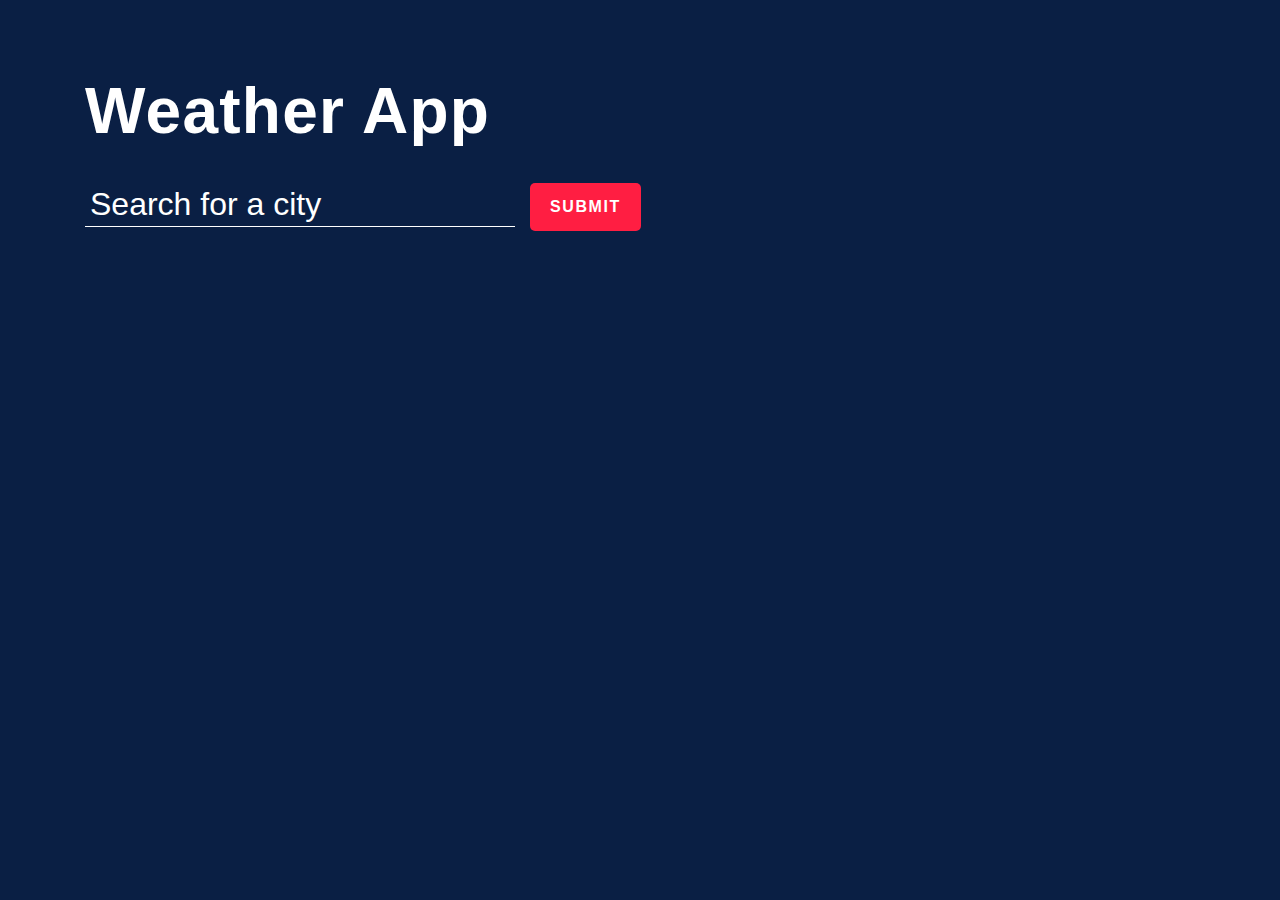
<file: index.html>
<!doctype html>
<html lang="en">

<head>
    <meta charset="UTF-8">
    <meta name="viewport"
        content="width=device-width, user-scalable=no, initial-scale=1.0, maximum-scale=1.0, minimum-scale=1.0">
    <meta http-equiv="X-UA-Compatible" content="ie=edge">
    <title>Botostart</title>
    <link rel="stylesheet" href="./style.css">
</head>

<body>
    <section class="top-banner">
        <div class="container">
            <h1 class="heading">Weather App</h1>
            <form>
                <input type="text" placeholder="Search for a city" autofocus>
                <button type="submit">SUBMIT</button>
                <span class="msg"></span>
            </form>
        </div>
    </section>
    <section class="ajax-section">
        <div class="container">
            <ul class="cities"></ul>
        </div>
    </section>
    <script src="./main.js"></script>
</body>

</html>
</file>
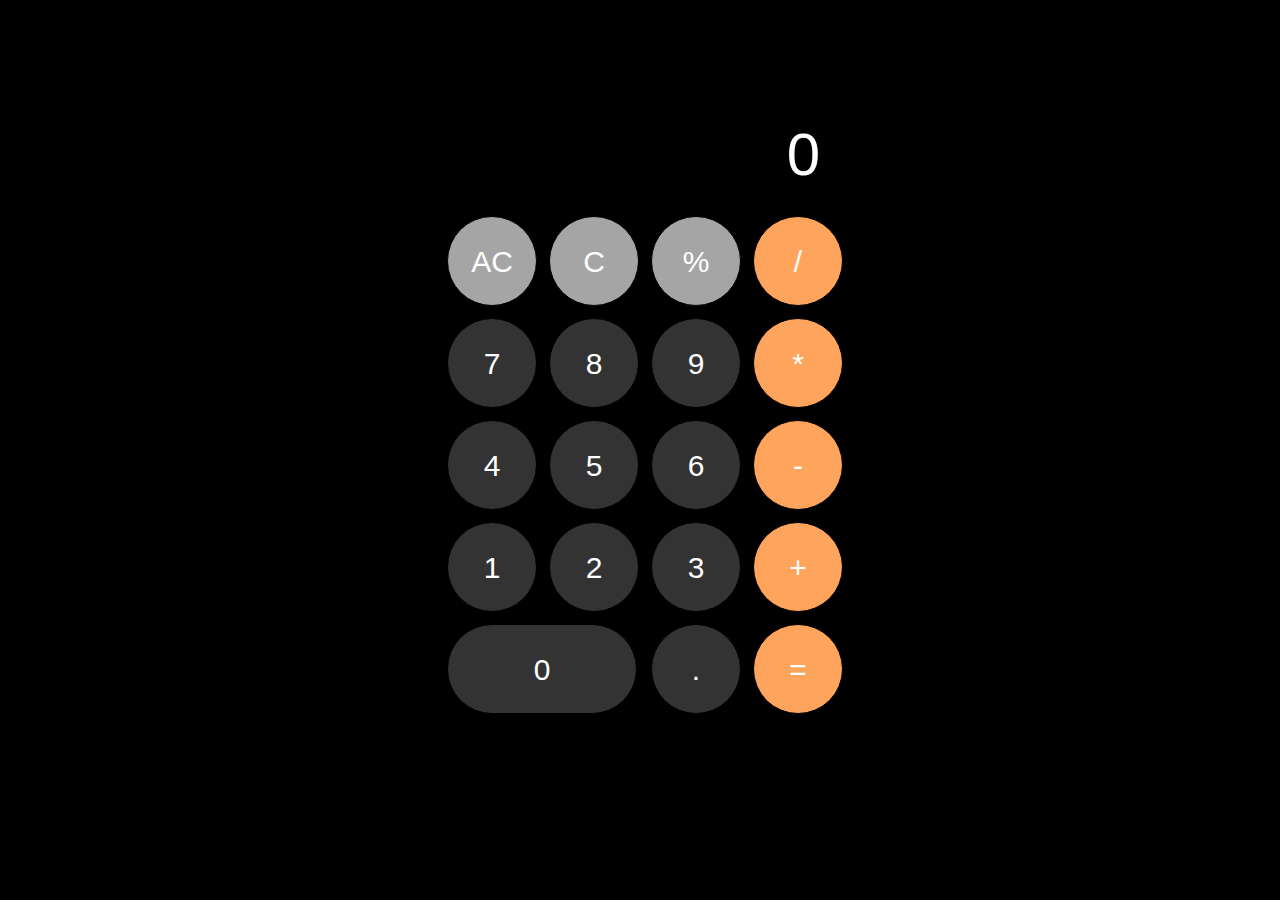
<file: calculate_project/index.html>
<!doctype html>
<html lang="en">

<head>
    <meta charset="UTF-8">
    <meta name="viewport"
        content="width=device-width, user-scalable=no, initial-scale=1.0, maximum-scale=1.0, minimum-scale=1.0">
    <meta http-equiv="X-UA-Compatible" content="ie=edge">
    <title>JavaScript Calculator</title>
    <link rel="stylesheet" href="./style.css">
</head>

<body>

    <div class="calc">
        <div class="display">0</div>
        <div class="keypad">
            <table class="keypad-table">
                <tr>
                    <td>
                        <div class="key all-clear">AC</div>
                    </td>
                    <td>
                        <div class="key clear-last">C</div>
                    </td>
                    <td>
                        <div class="key show-display">%</div>
                    </td>
                    <td>
                        <div class="key show-display">/</div>
                    </td>
                </tr>
                <tr>
                    <td>
                        <div class="key show-display">7</div>
                    </td>
                    <td>
                        <div class="key show-display">8</div>
                    </td>
                    <td>
                        <div class="key show-display">9</div>
                    </td>
                    <td>
                        <div class="key show-display">*</div>
                    </td>
                </tr>
                <tr>
                    <td>
                        <div class="key show-display">4</div>
                    </td>
                    <td>
                        <div class="key show-display">5</div>
                    </td>
                    <td>
                        <div class="key show-display">6</div>
                    </td>
                    <td>
                        <div class="key show-display">-</div>
                    </td>
                </tr>
                <tr>
                    <td>
                        <div class="key show-display">1</div>
                    </td>
                    <td>
                        <div class="key show-display">2</div>
                    </td>
                    <td>
                        <div class="key show-display">3</div>
                    </td>
                    <td>
                        <div class="key show-display">+</div>
                    </td>
                </tr>
                <tr>
                    <td colspan="2">
                        <div class="key show-display" style="width: 190px">0</div>
                    </td>
                    <td>
                        <div class="key show-display">.</div>
                    </td>
                    <td>
                        <div class="key calculate">=</div>
                    </td>
                </tr>
            </table>
        </div>
    </div>
    <script src="./main.js"></script>
</body>

</html>
</file>
<file: calculate_project/style.css>
*{
    padding: 0;
    margin: 0;
    box-sizing: border-box;
    font-size: 30px;
    font-family: Arial;
 }
 body{
    background-color: #000000;
 }
 .calc{
    width: 400px;
    margin: 100px auto;
 }
 .display{
    color: #ffffff;
    text-align: right;
    font-size: 60px;
    padding: 20px;
 }
 .keypad{
 
 }
 .keypad-table{
 
 }
 .keypad-table tr:first-child .key{
    background-color: #a5a5a5;
 }
 .keypad-table tr:first-child .key:active{
    background-color: #a5a5a590;
 }
 .keypad-table tr td:last-child .key{
    background-color: #ffa45c;
 }
 .keypad-table tr td:last-child .key:active{
    background-color: #ffa45ccc;
 }
 .key{
    width: 90px;
    height: 90px;
    border: 1px solid black;
    text-align: center;
    line-height: 90px;
    border-radius: 90px;
    margin: 5px;
    background-color: #333333;
    color: #ffffff;
    cursor: pointer;
    user-select: none;
 }
 .key:active{
    background-color: #33333390;
 }
</file>
<file: style.css>
/* RESET STYLES
–––––––––––––––––––––––––––––––––––––––––––––––––– */
:root {
    --bg_main: #0a1f44;
    --text_light: #fff;
    --text_med: #53627c;
    --text_dark: #1e2432;
    --red: #ff1e42;
    --darkred: #c3112d;
    --orange: #ff8c00;
  }
  
  * {
    margin: 0;
    padding: 0;
    box-sizing: border-box;
    font-weight: normal;
  }
  
  a {
    color: inherit;
    text-decoration: none;
  }
  
  button {
    cursor: pointer;
  }
   
  input {
    -webkit-appearance: none;
  }
   
  button,
  input {
    border: none;
    background: none;
    outline: none;
    color: inherit;
  }
  
  img {
    display: block;
    max-width: 100%;
    height: auto;
  }
  
  ul {
    list-style: none;
  }
  
  body {
    font: 1rem/1.3 "Roboto", sans-serif;
    background: var(--bg_main);
    color: var(--text_dark);
    padding: 70px;
  }
  
  .container {
    width: 100%;
    max-width: 1200px;
    margin: 0 auto;
    padding: 0 15px;
  }
  
  
  /* SECTION #1
  –––––––––––––––––––––––––––––––––––––––––––––––––– */
  .top-banner {
    color: var(--text_light);
  }
  
  .heading {
    font-weight: bold;
    font-size: 4rem;
    letter-spacing: 0.02em;
    padding: 0 0 30px 0;
  }
  
  .top-banner form {
    position: relative;
    display: flex;
    align-items: center;
  }
  
  .top-banner form input {
    font-size: 2rem;
    height: 40px;
    padding: 5px 5px 10px;
    border-bottom: 1px solid;
  }
  
  .top-banner form input::placeholder {
    color: currentColor; 
  }
  
  .top-banner form button {
    font-size: 1rem;
    font-weight: bold;
    letter-spacing: 0.1em;
    padding: 15px 20px;
    margin-left: 15px;
    border-radius: 5px;
    background: var(--red);
    transition: background 0.3s ease-in-out;
  }
  
  .top-banner form button:hover {
    background: var(--darkred);
  }
  
  .top-banner form .msg {
    position: absolute;
    bottom: -40px;
    left: 0;
    max-width: 450px;
    min-height: 40px;
  }
  
  
  /* SECTION #2
  –––––––––––––––––––––––––––––––––––––––––––––––––– */
  .ajax-section {
    margin: 70px 0 20px;
  }
  
  .ajax-section .cities {
    display: grid;
    grid-gap: 32px 20px;
    grid-template-columns: repeat(4, 1fr);
  }
  
  .ajax-section .city {
    position: relative;
    padding: 40px 10%;
    border-radius: 20px;
    background: var(--text_light);
    color: var(--text_med);
  }
  
  .ajax-section .city::after {
    content: '';
    width: 90%;
    height: 50px;
    position: absolute;
    bottom: -12px;
    left: 5%;
    z-index: -1;
    opacity: 0.3;
    border-radius: 20px;
    background: var(--text_light);
  }
  
  .ajax-section figcaption {
    margin-top: 10px;
    text-transform: uppercase;
    letter-spacing: 0.05em;
  }
  
  .ajax-section .city-temp {
    font-size: 5rem;
    font-weight: bold;
    margin-top: 10px;
    color: var(--text_dark);
  }
  
  .ajax-section .city sup {
    font-size: 0.5em;
  }
  
  .ajax-section .city-name sup {
    padding: 0.2em 0.6em;
    border-radius: 30px;
    color: var(--text_light);
    background: var(--orange);
  }
  
  .ajax-section .city-icon {
    margin-top: 10px;
    width: 100px;
    height: 100px;
  }
  
  
  /* MQ
  –––––––––––––––––––––––––––––––––––––––––––––––––– */
  @media screen and (max-width: 1000px) {
    body {
      padding: 30px;
    }
    
    .ajax-section .cities {
      grid-template-columns: repeat(3, 1fr);
    }
  }
  
  @media screen and (max-width: 700px) {
    .heading,
    .ajax-section .city-temp {
      font-size: 3rem;
    }
    
    .ajax-section {
      margin-top: 20px;
    }
    
    .top-banner form {
      flex-direction: column;
      align-items: flex-start;
    }
    
    .top-banner form input,
    .top-banner form button {
      width: 100%;
    }
  
    .top-banner form button {
      margin: 20px 0 0 0;
    }
    
    .top-banner form .msg {
      position: static;
      max-width: none;
      min-height: 0;
      margin-top: 10px;
    }
  
    .ajax-section .cities {
      grid-template-columns: repeat(2, 1fr);
    }
  }
  
  @media screen and (max-width: 500px) {
    body {
      padding: 15px;
    }
    
    .ajax-section .cities {
      grid-template-columns: repeat(1, 1fr);
    }
  }
</file>
